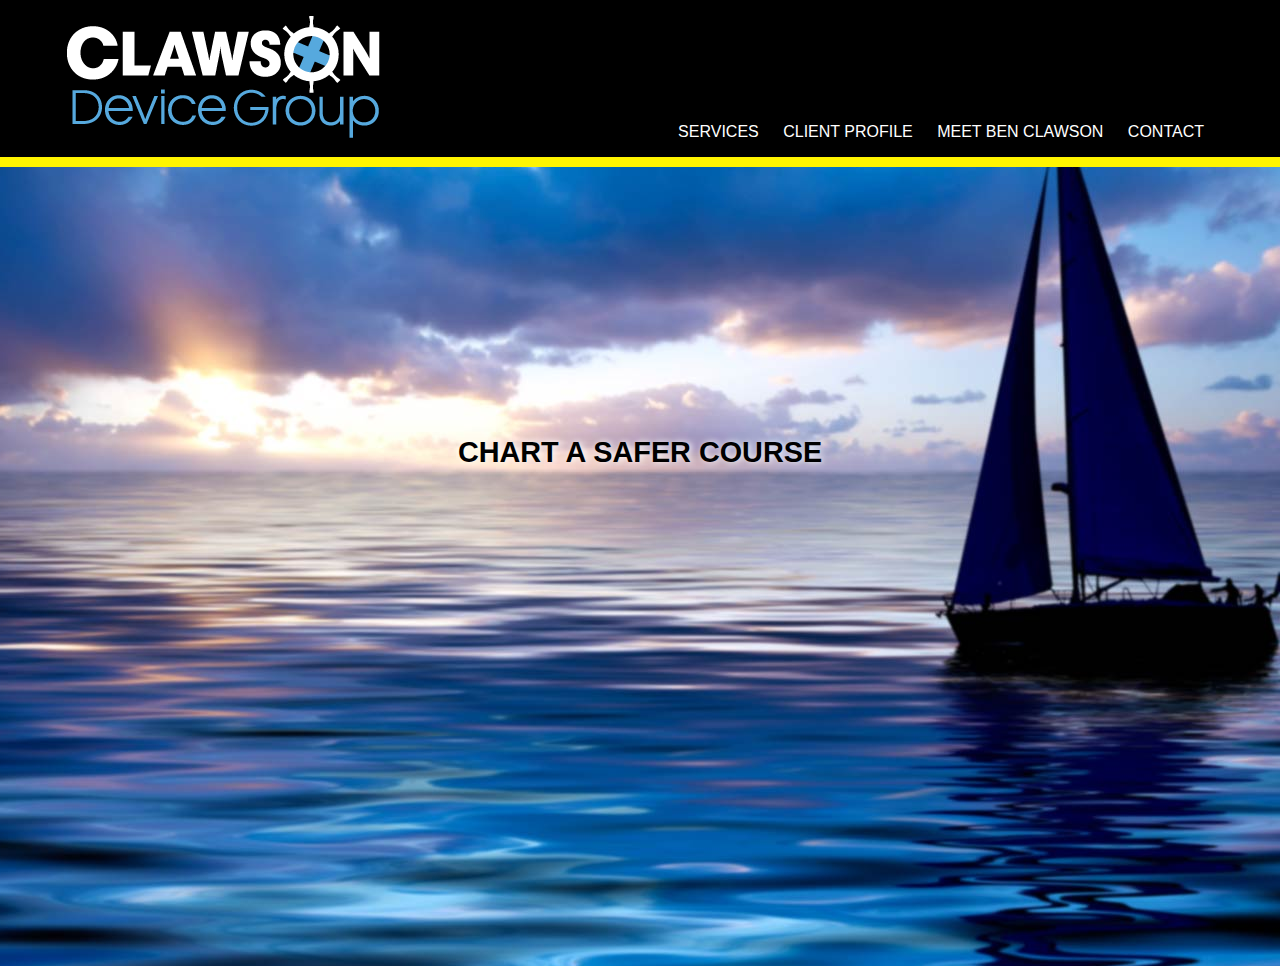
<file: index.html>
<!DOCTYPE HTML PUBLIC "-//W3C//DTD HTML 4.01//EN" 
"http://www.w3.org/TR/html4/strict.dtd">
<html>
    <head>
        <meta http-equiv="Content-Type" content="text/html; charset=utf-8"/>
        <title>Clawson Device Group - Medical Product Development</title>
        <link rel="stylesheet" href="style/main.css">
        <script type="text/javascript" src="js/jquery.js"></script>
        <script type="text/javascript" src="js/main.js"></script>
        <script type="text/javascript">
        var _gaq = _gaq || [];
        _gaq.push(['_setAccount', 'UA-22475502-1']);
        _gaq.push(['_trackPageview']);

        (function() {
        var ga = document.createElement('script'); ga.type = 'text/javascript'; ga.async = true;
        ga.src = ('https:' == document.location.protocol ? 'https://ssl' : 'http://www') + '.google-analytics.com/ga.js';
        var s = document.getElementsByTagName('script')[0]; s.parentNode.insertBefore(ga, s);
        })();
        </script>
    </head>
    <body>
<!--[if lte IE 6]><script src="js/ie6/warning.js"></script><script>window.onload=function(){e("js/ie6/")}</script><![endif]-->
      <div id="site">
            <div class="header">
                <div class='header_body'>
                <a href="/"><img src='img/logo.gif'></a>
                <ul id="nav">
                    <li><a href="services.html">Services</a></li>
                    <li><a href="client_profile.html">Client Profile</a></li>
                    <li><a href="meet_ben.html">Meet Ben Clawson</a></li>
                    <li><a href="contact.html">Contact</a></li>
                </ul>
                </div>
            </div>
            <div class="body">
                <div class="content_container">
                    <div id="splash_off">
                        <h1><a href="#">Chart a Safer Course</a></h1>
                    </div>
                    <div id="splash_on">
                        <h1>Chart a Safer Course</h1>
                        <p>Clawson Device Group is a boutique consultancy that provides medical device startups with specialized product development and program management services.  Whether you are pursuing funding, an acquisition or a product launch, Clawson Device Group will help you navigate the perilous product development process and reach your goals faster.  </p>
                        <h2><a href="services.html">Learn about CDG Services</a></h2>
                    </div>
                </div>
            </div>
        </div>
        <img class="preload" src="img/bg_services.jpg">
        <img class="preload" src="img/bg_meet_ben.jpg">
        <img class="preload" src="img/bg_contact.jpg">
        <img class="preload" src="img/bg_client_profile.jpg">
    </body>
</html>
</file>
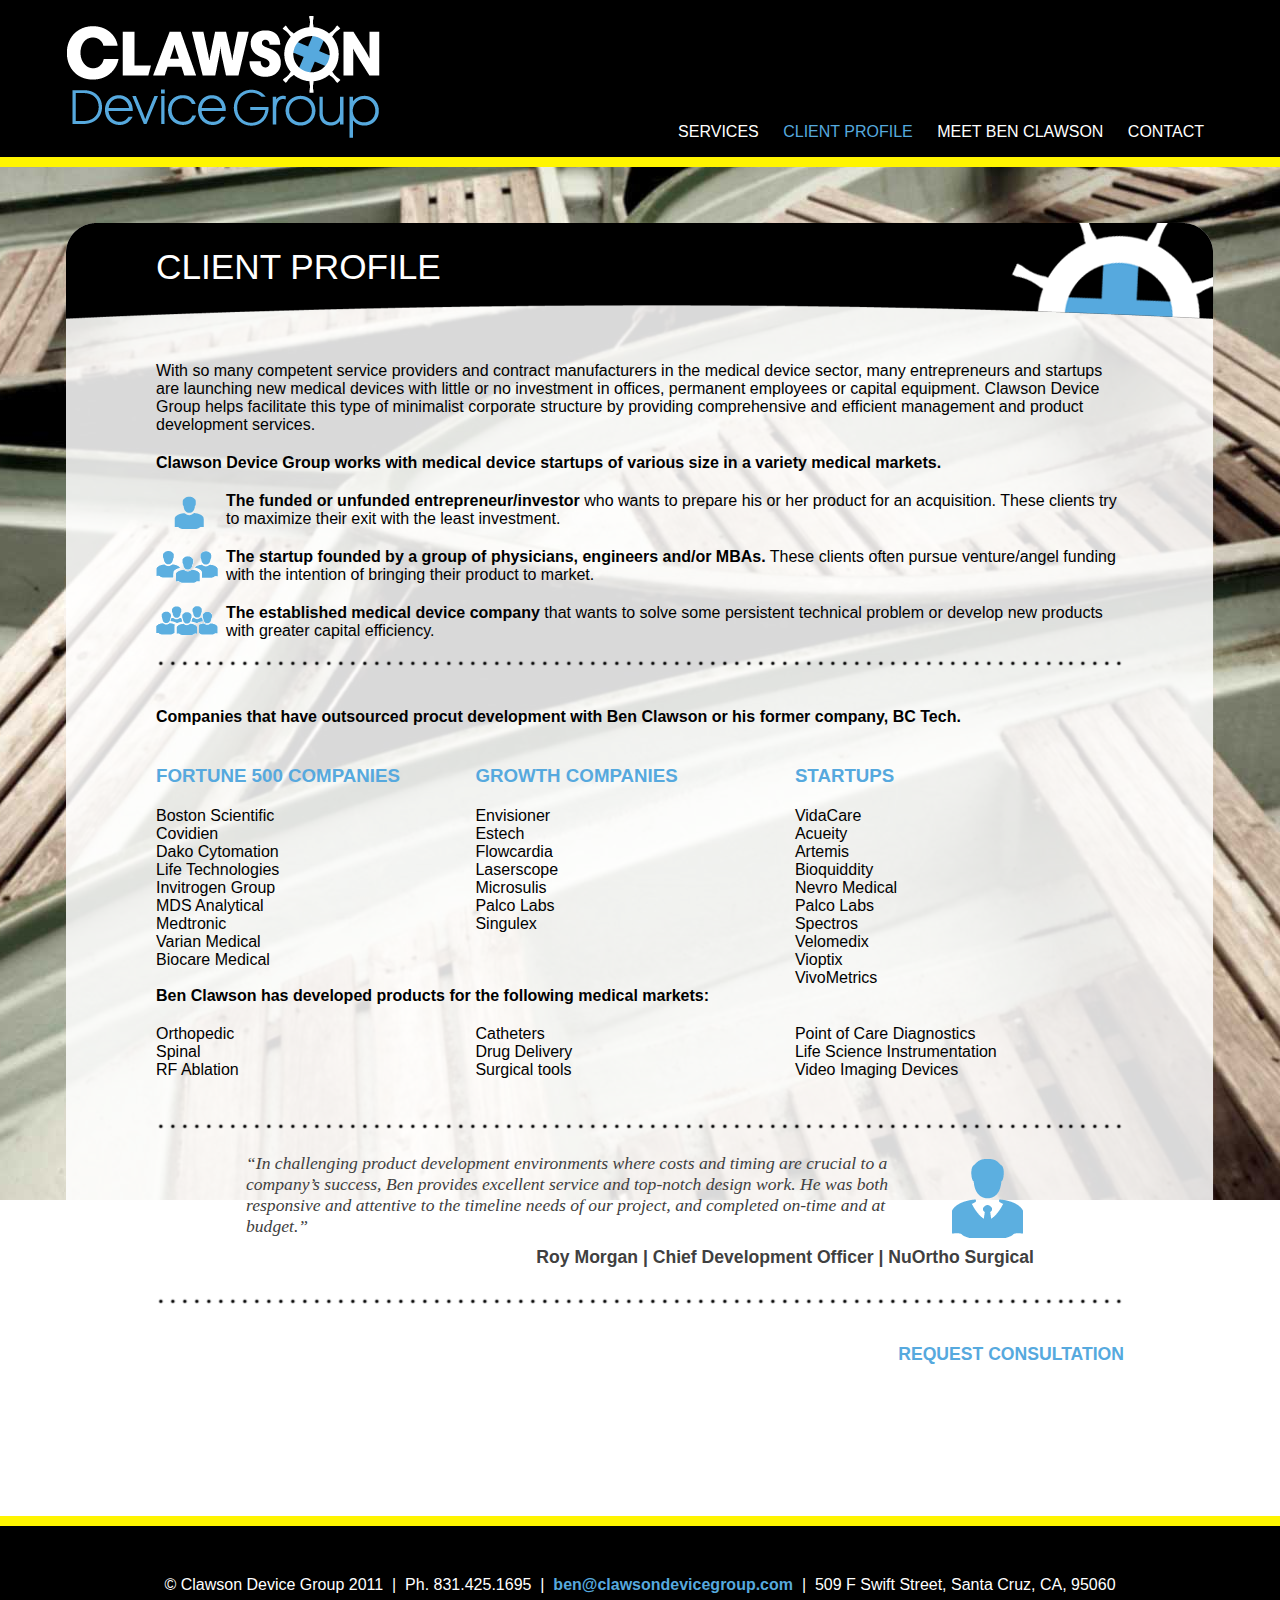
<file: client_profile.html>
<!DOCTYPE HTML PUBLIC "-//W3C//DTD HTML 4.01//EN" 
"http://www.w3.org/TR/html4/strict.dtd">
<html>
    <head>
        <meta http-equiv="Content-Type" content="text/html; charset=utf-8"/>
        <title>Client Profile - Clawson Device Group</title>
        <link rel="stylesheet" href="style/main.css">
        <script type="text/javascript">

  var _gaq = _gaq || [];
  _gaq.push(['_setAccount', 'UA-22475502-1']);
  _gaq.push(['_trackPageview']);

  (function() {
    var ga = document.createElement('script'); ga.type = 'text/javascript'; ga.async = true;
    ga.src = ('https:' == document.location.protocol ? 'https://ssl' : 'http://www') + '.google-analytics.com/ga.js';
    var s = document.getElementsByTagName('script')[0]; s.parentNode.insertBefore(ga, s);
  })();

</script>
    </head>
    <body>
        <div id="site">
            <div class="header">
                <div class="header_body">
                <a href="index.html"><img src='img/logo.gif'></a>
                <ul id="nav">
                    <li ><a href="services.html">Services</a></li>
                    <li class="selected"><a href="client_profile.html">Client Profile</a></li>
                    <li><a href="meet_ben.html">Meet Ben Clawson</a></li>
                    <li><a href="contact.html">Contact</a></li>
                </ul>
                </div>
            </div>
            <div class="body client_profile">
                <div class="content_container">
                    <div class="content_header">
                        <h1>CLIENT PROFILE</h1>
                    </div>
                    <div class="content">
                        <p>
                        With so many competent service providers and contract
                        manufacturers in the medical device sector, many
                        entrepreneurs and startups are launching new medical
                        devices with little or no investment in offices,
                        permanent employees or capital equipment.  Clawson
                        Device Group helps facilitate this type of minimalist
                        corporate structure by providing comprehensive and
                        efficient management and product development services.    

                        <p>
                        <strong>
                            Clawson Device Group works with medical device
                            startups of various size in a variety medical
                            markets.
                        </strong>
                        </p>

                        <p>
                        <img src="img/icon_person.png" align="left">
                        <strong>The funded or unfunded entrepreneur/investor</strong> who
                        wants to prepare his or her product for an acquisition.
                        These clients try to maximize their exit with the least
                        investment.
                        </p>

                        <p>
                        <img src="img/icon_three_people.png" align="left">
                        <strong>The startup founded by a group of physicians,
                        engineers and/or MBAs.</strong>  These clients often 
                        pursue venture/angel funding with the intention of
                        bringing their product to market.
                        </p>

                        <p>
                        <img src="img/icon_many_people.png" align="left">
                        <strong>The established medical device company</strong> that wants to
                        solve some persistent technical problem or develop new
                        products with greater capital efficiency.
                        </p>

                        <hr>

                        <br>

                        <div class="third-holder">
                        <p><strong>Companies that have outsourced procut development with Ben Clawson or his former company, BC Tech.</strong></p>
                        <div class="third">
                            <h3>Fortune 500 Companies</h3>
                            <ul>
                                <li>Boston Scientific</li>
                                <li>Covidien</li>
                                <li>Dako Cytomation</li>
                                <li>Life Technologies</li>
                                <li>Invitrogen Group</li>
                                <li>MDS Analytical</li>
                                <li>Medtronic</li>
                                <li>Varian Medical</li>
                                <li>Biocare Medical</li>
                            </ul>
                        </div>
                        <div class="third">
                            <h3>Growth Companies</h3>
                            <ul>
                                <li>Envisioner</li>
                                <li>Estech</li>
                                <li>Flowcardia </li>
                                <li>Laserscope</li>
                                <li>Microsulis</li>
                                <li>Palco Labs</li>
                                <li>Singulex</li>
                            </ul>
                        </div>
                        <div class="third">
                            <h3>Startups</h3>
                            <ul>
                                <li>VidaCare</li>
                                <li>Acueity</li>
                                <li>Artemis</li>
                                <li>Bioquiddity</li>
                                <li>Nevro Medical</li>
                                <li>Palco Labs</li>
                                <li>Spectros</li>
                                <li>Velomedix</li>
                                <li>Vioptix</li>
                                <li>VivoMetrics</li>
                            </ul>
                        </div>
                        </div>

                        <div class="third-holder">
                            <p><strong>Ben Clawson has developed products for the following medical markets:</strong></p>
                            <div class="third">
                                <ul>
                                    <li>Orthopedic </li>
                                    <li>Spinal</li>
                                    <li>RF Ablation </li>
                                </ul>
                            </div>
                            <div class="third">
                                <ul>
                                    <li>Catheters</li>
                                    <li>Drug Delivery</li>
                                    <li>Surgical tools</li>
                                </ul>
                            </div>
                            <div class="third">
                                <ul>
                                    <li>Point of Care Diagnostics</li>
                                    <li>Life Science Instrumentation</li>
                                    <li>Video Imaging Devices </li>
                                </ul>
                            </div>
                        </div>

                        <br>
                        <hr style='margin-top: 80px; clear: both;'>
                        <div class="dotted">
                            <p class="quote">
                            <img src="img/icon_man.png" align="right">
                            “In challenging product development environments
                            where costs and timing are crucial to a company’s
                            success, Ben provides excellent service and
                            top-notch design work.  He was both responsive and
                            attentive to the timeline needs of our project, and
                            completed on-time and at budget.”
                            <span>Roy Morgan | Chief Development Officer | NuOrtho Surgical</span>
                        </div>
                        <hr>
                        <br>
                        <br>

                        <div style='text-align: right; padding-right: 90px;'>
                            <a class='action-link' href='contact.html'>Request Consultation</a>
                        </div>
                    </div>
                    <div class="content_footer">
                    </div>
                </div>
                <div class="footer">
                    &copy; Clawson Device Group 2011 &nbsp;|&nbsp;
                    Ph. 831.425.1695 &nbsp;|&nbsp;
                    <a href="mailto:ben@clawsondevicegroup.com" a class='small-link'>ben@clawsondevicegroup.com</a> &nbsp;|&nbsp;
                    509 F Swift Street, Santa Cruz, CA, 95060
                </div>
            </div>
        </div>
    </body>
</html>
</file>
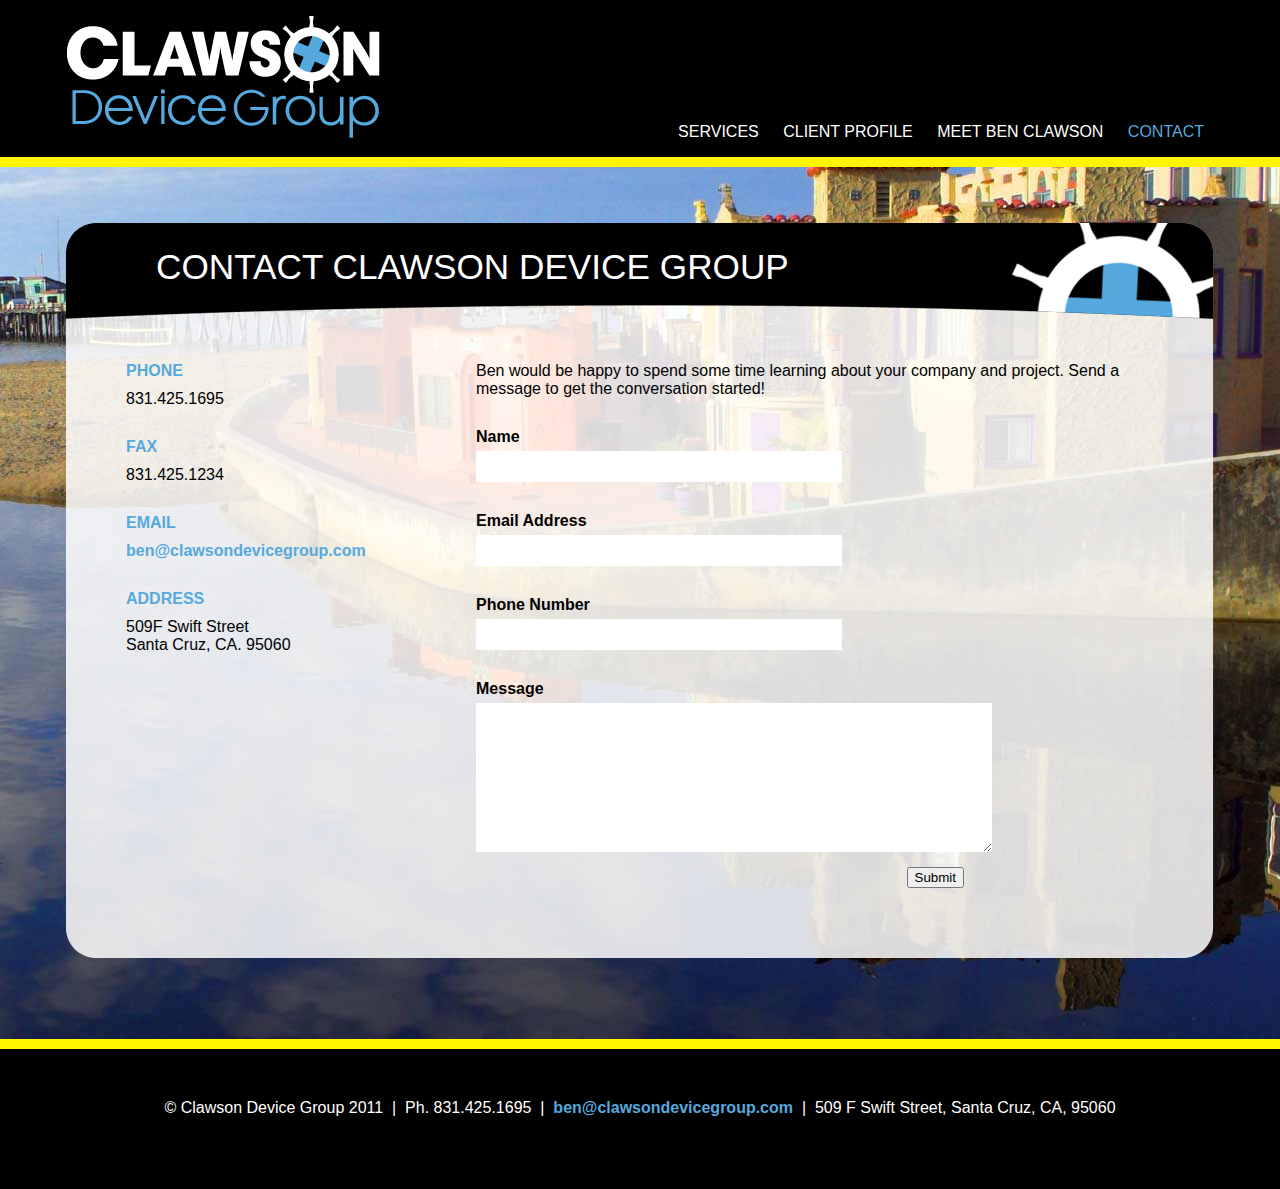
<file: contact.html>
<!DOCTYPE HTML PUBLIC "-//W3C//DTD HTML 4.01//EN"
"http://www.w3.org/TR/html4/strict.dtd">
<html>
    <head>
        <meta http-equiv="Content-Type" content="text/html; charset=utf-8"/>
        <title>Contact - Clawson Device Group</title>
        <link rel="stylesheet" href="style/main.css">
        <script type="text/javascript">

  var _gaq = _gaq || [];
  _gaq.push(['_setAccount', 'UA-22475502-1']);
  _gaq.push(['_trackPageview']);

  (function() {
    var ga = document.createElement('script'); ga.type = 'text/javascript'; ga.async = true;
    ga.src = ('https:' == document.location.protocol ? 'https://ssl' : 'http://www') + '.google-analytics.com/ga.js';
    var s = document.getElementsByTagName('script')[0]; s.parentNode.insertBefore(ga, s);
  })();

</script>
    </head>
    <body>
        <div id="site">
            <div class="header">
                <div class="header_body">
                <a href="index.html"><img src='img/logo.gif'></a>
                <ul id="nav">
                    <li ><a href="services.html">Services</a></li>
                    <li><a href="client_profile.html">Client Profile</a></li>
                    <li><a href="meet_ben.html">Meet Ben Clawson</a></li>
                    <li class="selected"><a href="contact.html">Contact</a></li>
                </ul>
                </div>
            </div>
            <div class="body contact">
                <div class="content_container">
                    <div class="content_header">
                        <h1>CONTACT CLAWSON DEVICE GROUP</h1>
                    </div>
                    <div class="content">
                        <div class="left">
                            <dl>
                                <dt>Phone</dt>
                                <dd>831.425.1695</dd>
                                <dt>Fax</dt>
                                <dd>831.425.1234</dd>
                                <dt>Email</dt>
                                <dd><a href="mailto:ben@clawsondevicegroup.com" a class='small-link'>ben@clawsondevicegroup.com</a></dd>
                                <dt>Address</dt>
                                <dd>509F Swift Street<br>
                                Santa Cruz, CA. 95060</dd>
                            </dl>
                        </div>
                        <div class="right">
                            <p>Ben would be happy to spend some time learning
                            about your company and project. Send a message to
                            get the conversation started!</p>
                            <form action="https://getsimpleform.com/messages?form_api_token=ba050685a30fbe6085fcd73b007b7477" method="post">
                                <label for="name">Name</label>
                                <input type="text" name="name">
                                <label for="email">Email Address</label>
                                <input type="email" name="email">
                                <label for="phone">Phone Number</label>
                                <input type="phone" name="phone">
                                <label for="message">Message</label>
                                <textarea name="message"></textarea>
                                <div style="text-align: right; padding-right: 250px;">
                                <button type="submit">Submit</button>
                                </div>
                            </form>
                        </div>
                    </div>
                    <div class="content_footer">
                    </div>
                </div>
                <div class="footer">
                    &copy; Clawson Device Group 2011 &nbsp;|&nbsp;
                    Ph. 831.425.1695 &nbsp;|&nbsp;
                    <a href="mailto:ben@clawsondevicegroup.com" a class='small-link'>ben@clawsondevicegroup.com</a> &nbsp;|&nbsp;
                    509 F Swift Street, Santa Cruz, CA, 95060
                </div>
            </div>
        </div>
    </body>
</html>
</file>
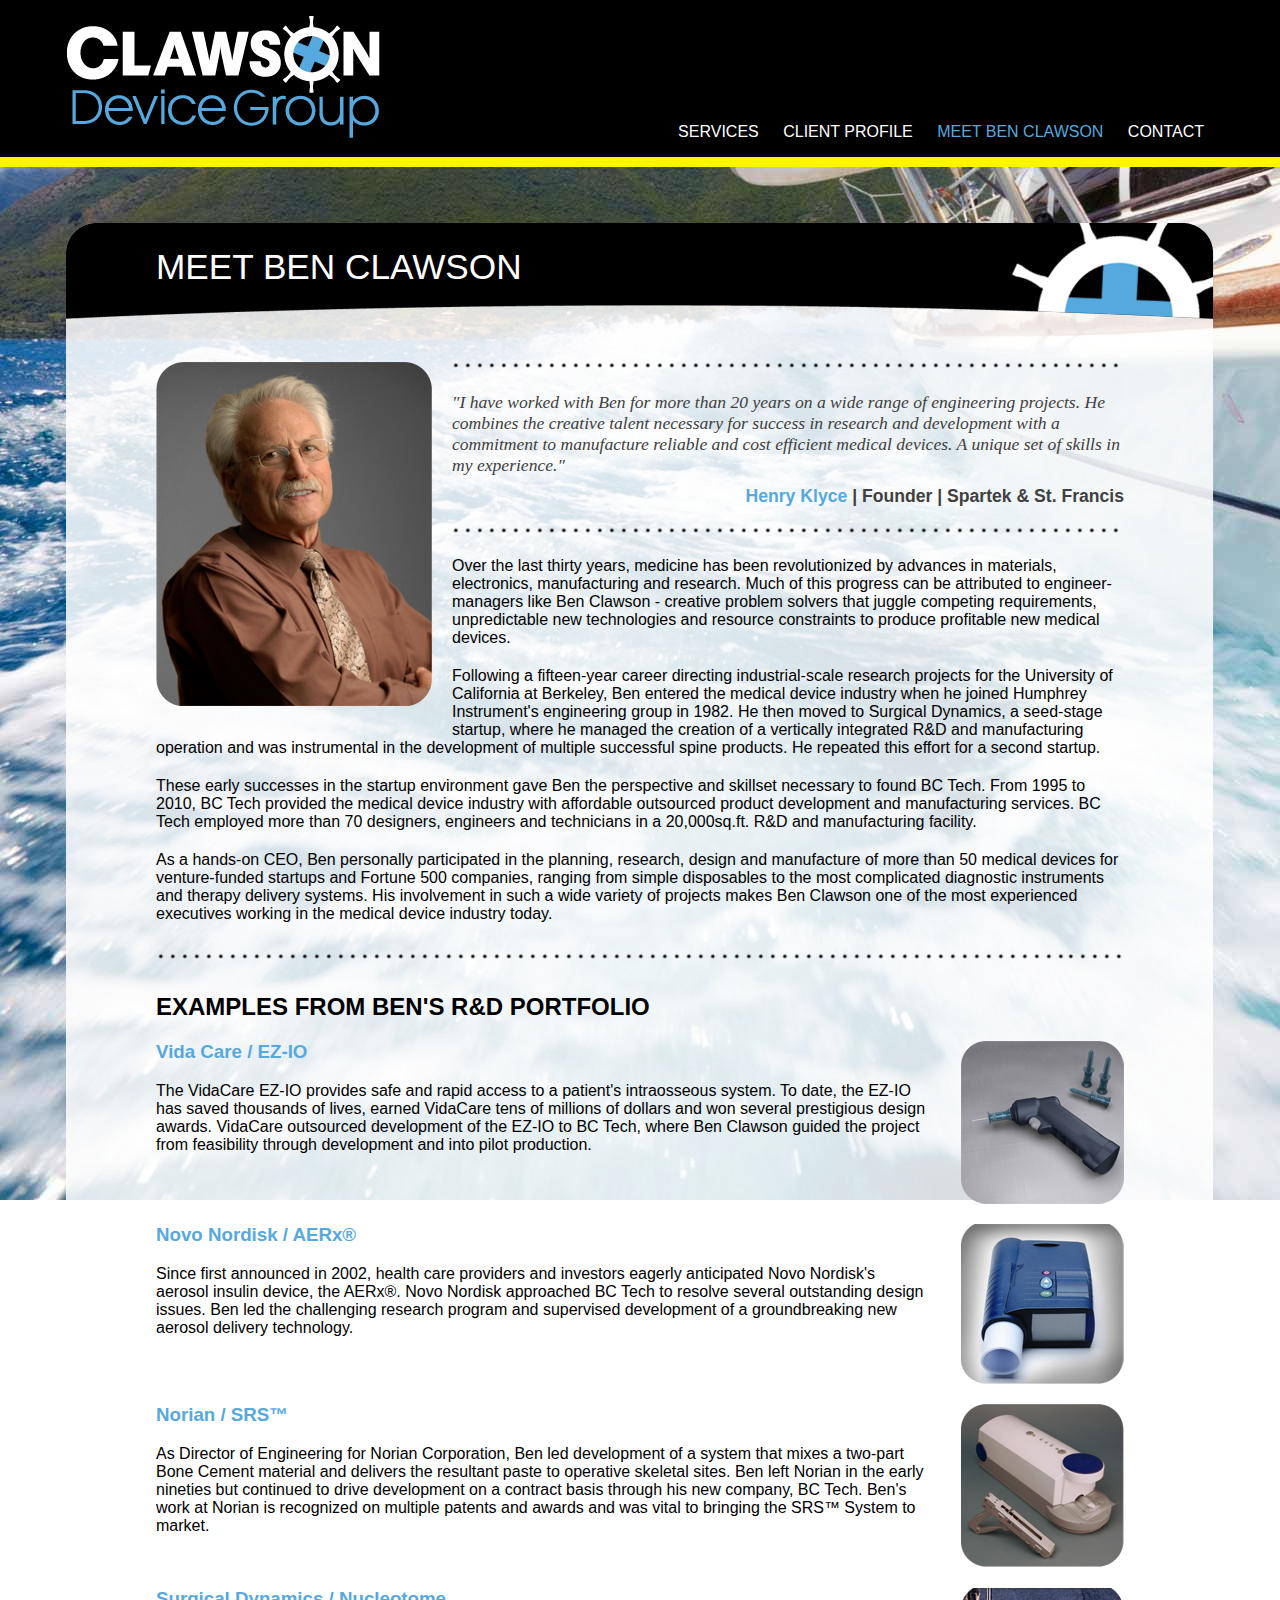
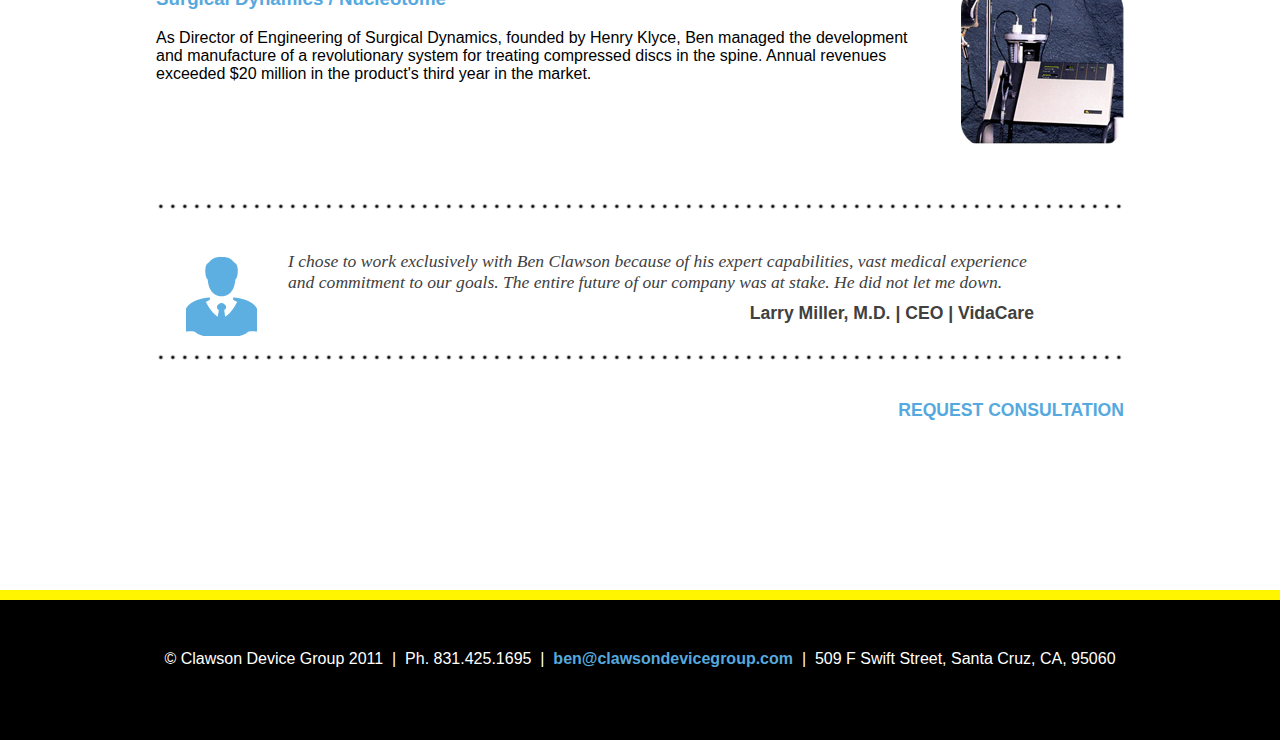
<file: meet_ben.html>
<!DOCTYPE HTML PUBLIC "-//W3C//DTD HTML 4.01//EN" 
"http://www.w3.org/TR/html4/strict.dtd">
<html>
    <head>
        <meta http-equiv="Content-Type" content="text/html; charset=utf-8"/>
        <title>Meet Ben Clawson - Clawson Device Group</title>
        <link rel="stylesheet" href="style/main.css">
        <script type="text/javascript">
  var _gaq = _gaq || [];
  _gaq.push(['_setAccount', 'UA-22475502-1']);
  _gaq.push(['_trackPageview']);

  (function() {
    var ga = document.createElement('script'); ga.type = 'text/javascript'; ga.async = true;
    ga.src = ('https:' == document.location.protocol ? 'https://ssl' : 'http://www') + '.google-analytics.com/ga.js';
    var s = document.getElementsByTagName('script')[0]; s.parentNode.insertBefore(ga, s);
  })();
</script>

<script language="JavaScript">
function load() {
var load = window.open('http://en.wikipedia.org/wiki/Henry_A._Klyce','','scrollbars=yes,menubar=no,height=600,width=800,resizable=yes,toolbar=no,location=no,status=no');
}
</script>
    </head>
    <body>
        <div id="site">
            <div class="header">
                <div class="header_body">
                    <a href="index.html"><img src='img/logo.gif'></a>
                    <ul id="nav">
                        <li ><a href="services.html">Services</a></li>
                        <li ><a href="client_profile.html">Client Profile</a></li>
                        <li class="selected"><a href="meet_ben.html">Meet Ben Clawson</a></li>
                        <li><a href="contact.html">Contact</a></li>
                    </ul>
                </div>
            </div>
            <div class="body meet_ben">
                <div class="content_container">
                    <div class="content_header">
                        <h1>MEET BEN CLAWSON</h1>
                    </div>
                    <div class="content">
                        <img src="img/ben.png" align="left" class="padded">
                        <p></p><div class='dots'></div><p class="quote">
                        "I have worked with Ben for more than 20 years on a
                        wide range of engineering projects. He combines the
                        creative talent necessary for success in research
                        and development with a commitment to manufacture
                        reliable and cost efficient medical devices. A
                        unique set of skills in my experience."
                        <span><a href="javascript:load()" a class='small-link'>Henry Klyce</a> | Founder | Spartek & St. Francis</span>
                        </p>
                        <div class='dots'></div>

                        <p>
                        Over the last thirty years, medicine has been
                        revolutionized by advances in materials,
                        electronics, manufacturing and research.  Much of this
                        progress can be attributed to engineer-managers like
                        Ben Clawson - creative problem solvers that juggle
                        competing requirements, unpredictable new technologies
                        and resource constraints to produce profitable new
                        medical devices.  
                        </p>

                        <p>
                        Following a fifteen-year career directing
                        industrial-scale research projects for the University
                        of California at Berkeley, Ben entered the medical
                        device industry when he joined Humphrey Instrument's
                        engineering group in 1982.  He then moved to Surgical
                        Dynamics, a seed-stage startup, where he managed the
                        creation of a vertically integrated R&D and
                        manufacturing operation and was instrumental in the
                        development of multiple successful spine products.  He
                        repeated this effort for a second startup.
                        </p> 

                        <p>
                        These early successes in the startup environment gave
                        Ben the perspective and skillset necessary to found BC
                        Tech.  From 1995 to 2010, BC Tech provided the medical
                        device industry with affordable outsourced product
                        development and manufacturing services.  BC Tech
                        employed more than 70 designers, engineers and
                        technicians in a 20,000sq.ft. R&D and manufacturing
                        facility.    
                        </p>

                        <p>
                        As a hands-on CEO, Ben personally participated in the
                        planning, research, design and manufacture of more than
                        50 medical devices for venture-funded startups and
                        Fortune 500 companies, ranging from simple disposables
                        to the most complicated diagnostic instruments and
                        therapy delivery systems. His involvement in such a
                        wide variety of projects makes Ben Clawson one of the
                        most experienced executives working in the medical
                        device industry today.  
                        </p>

                        <hr class='spacey'>

                        <h2>Examples From Ben's R&D Portfolio</h2>

                        <div class='section'>
                        <img src="img/product_ezio.png" align="right">
                        <h3>Vida Care / EZ-IO</h3>
                        The VidaCare EZ-IO provides safe and rapid access to a
                        patient's intraosseous system.  To date, the EZ-IO has
                        saved thousands of lives, earned VidaCare tens of
                        millions of dollars and won several prestigious design
                        awards.  VidaCare outsourced development of the EZ-IO
                        to BC Tech, where Ben Clawson guided the project from
                        feasibility through development and into pilot
                        production.
                        </div>

                        <div class='section'>
                        <img src="img/product_aerx.png" align="right">
                        <h3>Novo Nordisk / AERx&reg;</h3>
                        Since first announced in 2002, health care providers
                        and investors eagerly anticipated Novo Nordisk's
                        aerosol insulin device, the AERx&reg;.  Novo Nordisk
                        approached BC Tech to resolve several outstanding
                        design issues.  Ben led the challenging  research
                        program and supervised development of a groundbreaking
                        new aerosol delivery technology.  
                        </div>

                        <div class='section'>
                        <img src="img/product_srs.png" align='right'>
                        <h3>Norian / SRS&trade;</h3>
                        As Director of Engineering for Norian Corporation, Ben
                        led development of a system that mixes a two-part Bone
                        Cement material and delivers the resultant paste to
                        operative skeletal sites. Ben left Norian in the early
                        nineties but continued to drive development on a
                        contract basis through his new company, BC Tech. Ben's
                        work at Norian is recognized on multiple patents and
                        awards and was vital to bringing the SRS&trade; System to
                        market.
                        </div>

                        <div class='section'>
                        <img src="img/product_nucleotome.png" align="right">
                        <h3>Surgical Dynamics / Nucleotome</h3>
                        As Director of Engineering of Surgical Dynamics,
                        founded by Henry Klyce, Ben managed the development and
                        manufacture of a revolutionary system for treating
                        compressed discs in the spine.  Annual revenues
                        exceeded $20 million in the product's third year in the
                        market.
                        </div>

                        <hr style='margin-top: 120px; clear: both;'>
                        <div class="dotted clear">
                            <br>
                            <img src="img/icon_man.png" style='margin: 0 20px;' align="left">
                            <p class="quote">
                            I chose to work exclusively with Ben Clawson because of
                            his expert capabilities, vast medical experience and
                            commitment to our goals. The entire future of our
                            company was at stake. He did not let me down.
                            <span>Larry Miller, M.D. | CEO | VidaCare</span>
                            </p>
                        </div>
                        <hr>
                        <br>
                        <br>

                        <div style='text-align: right; padding-right: 90px;'>
                            <a class='action-link' href='contact.html'>Request Consultation</a>
                        </div>

                        <span>&nbsp;</span>

                    </div>
                    <div class="content_footer">
                    </div>
                </div>
                <div class="footer">
                    &copy; Clawson Device Group 2011 &nbsp;|&nbsp;
                    Ph. 831.425.1695 &nbsp;|&nbsp;
                    <a href="mailto:ben@clawsondevicegroup.com" a class='small-link'>ben@clawsondevicegroup.com</a> &nbsp;|&nbsp;
                    509 F Swift Street, Santa Cruz, CA, 95060
                </div>
            </div>
        </div>
    </body>
</html>
</file>
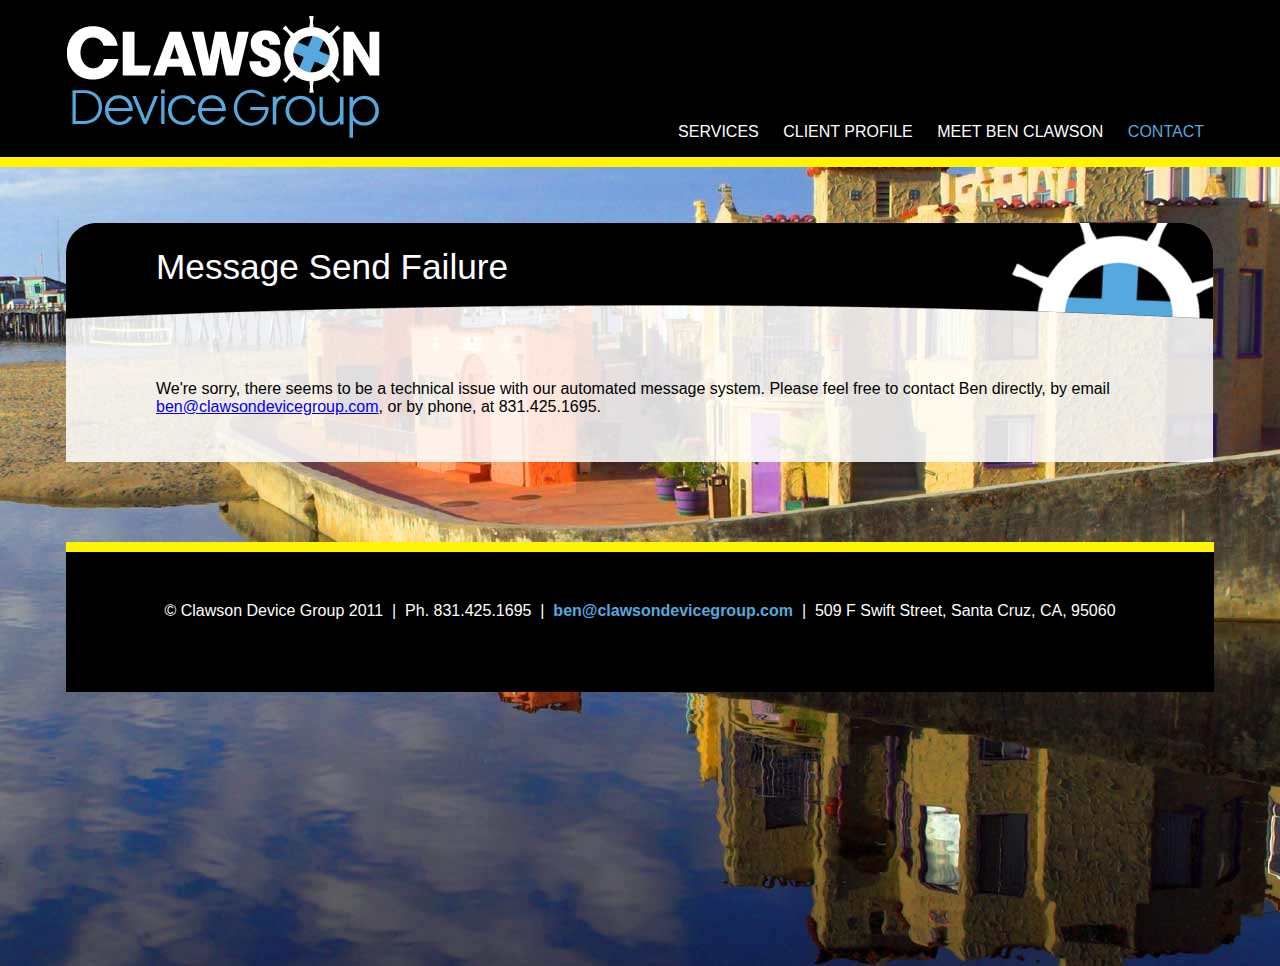
<file: send_failure.html>
<!DOCTYPE HTML PUBLIC "-//W3C//DTD HTML 4.01//EN" 
"http://www.w3.org/TR/html4/strict.dtd">
<html>
    <head>
        <meta http-equiv="Content-Type" content="text/html; charset=utf-8"/>
        <title>Clawson Medical Device Group</title>
        <link rel="stylesheet" href="style/main.css">
        <script type="text/javascript">

  var _gaq = _gaq || [];
  _gaq.push(['_setAccount', 'UA-22475502-1']);
  _gaq.push(['_trackPageview']);

  (function() {
    var ga = document.createElement('script'); ga.type = 'text/javascript'; ga.async = true;
    ga.src = ('https:' == document.location.protocol ? 'https://ssl' : 'http://www') + '.google-analytics.com/ga.js';
    var s = document.getElementsByTagName('script')[0]; s.parentNode.insertBefore(ga, s);
  })();

</script>
    </head>
    <body>
        <div id="site">
            <div class="header">
                <div class="header_body">
                <a href="index.html"><img src='img/logo.gif'></a>
                <ul id="nav">
                    <li ><a href="services.html">Services</a></li>
                    <li><a href="client_profile.html">Client Profile</a></li>
                    <li><a href="meet_ben.html">Meet Ben Clawson</a></li>
                    <li class="selected"><a href="contact.html">Contact</a></li>
                </ul>
                </div>
            </div>
            <div class="body contact">
                <div class="content_container">
                    <div class="content_header">
                        <h1>Message Send Failure</h1>
                    </div>
                    <div class="content">
                        <br>
                        <p>We're sorry, there seems to be a technical issue with our automated message system. Please feel free to contact Ben directly, by email <a href="mailto:ben@clawsondevicegroup.com">ben@clawsondevicegroup.com</a>, or by phone, at 831.425.1695.</p>
                        <br>
                    </div>
<div class="footer">
                    &copy; Clawson Device Group 2011 &nbsp;|&nbsp;
                    Ph. 831.425.1695 &nbsp;|&nbsp;
                    <a href="mailto:ben@clawsondevicegroup.com" a class='small-link'>ben@clawsondevicegroup.com</a> &nbsp;|&nbsp;
                    509 F Swift Street, Santa Cruz, CA, 95060
                </div>
                </div>
            </div>
        </div>
    </body>
</html>
</file>
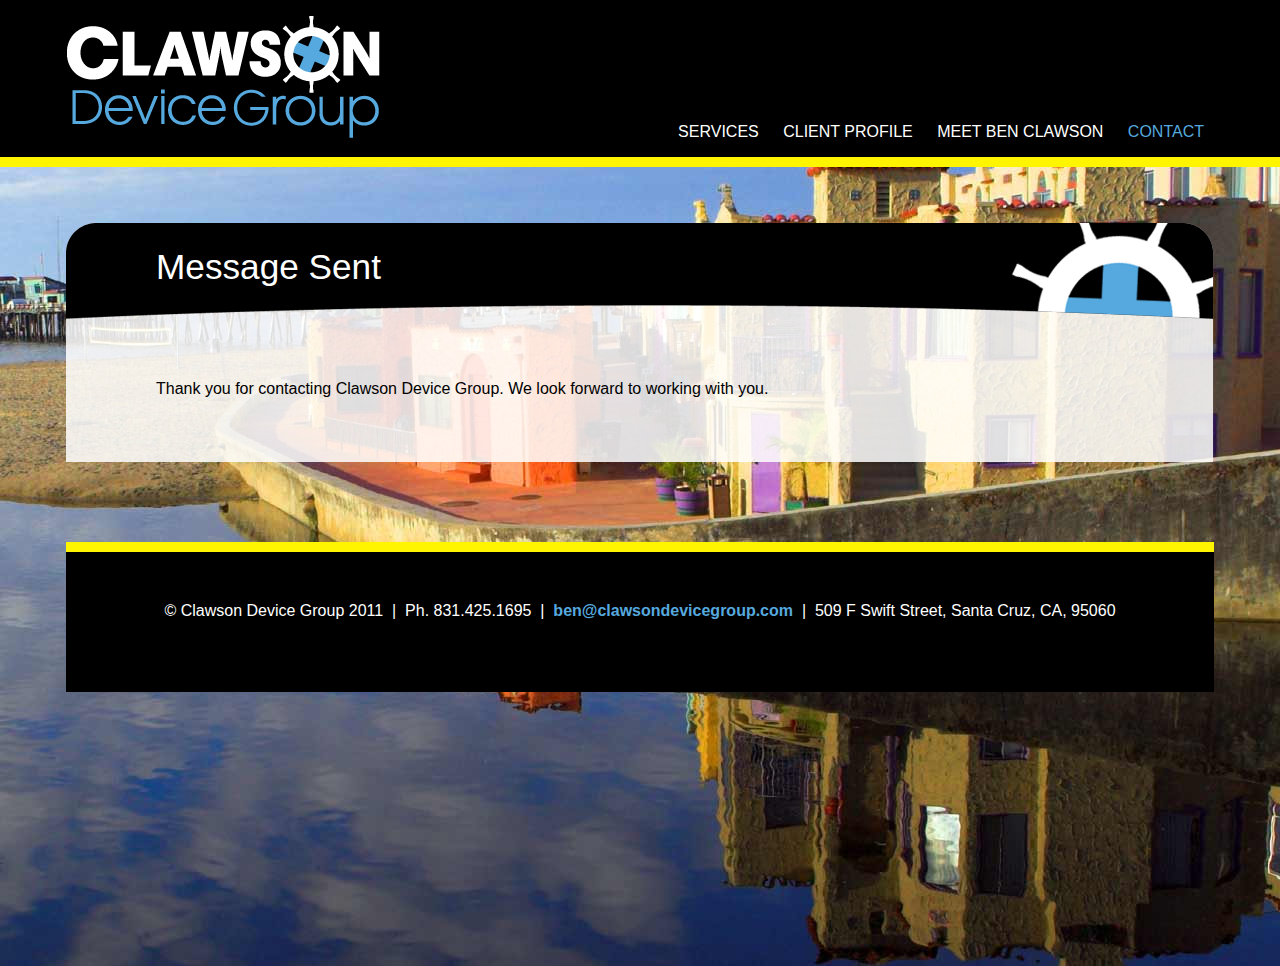
<file: sent.html>
<!DOCTYPE HTML PUBLIC "-//W3C//DTD HTML 4.01//EN" 
"http://www.w3.org/TR/html4/strict.dtd">
<html>
    <head>
        <meta http-equiv="Content-Type" content="text/html; charset=utf-8"/>
        <title>Clawson Medical Device Group</title>
        <link rel="stylesheet" href="style/main.css">
        <script type="text/javascript">

  var _gaq = _gaq || [];
  _gaq.push(['_setAccount', 'UA-22475502-1']);
  _gaq.push(['_trackPageview']);

  (function() {
    var ga = document.createElement('script'); ga.type = 'text/javascript'; ga.async = true;
    ga.src = ('https:' == document.location.protocol ? 'https://ssl' : 'http://www') + '.google-analytics.com/ga.js';
    var s = document.getElementsByTagName('script')[0]; s.parentNode.insertBefore(ga, s);
  })();

</script>
    </head>
    <body>
        <div id="site">
            <div class="header">
                <div class="header_body">
                <a href="index.html"><img src='img/logo.gif'></a>
                <ul id="nav">
                    <li ><a href="services.html">Services</a></li>
                    <li><a href="client_profile.html">Client Profile</a></li>
                    <li><a href="meet_ben.html">Meet Ben Clawson</a></li>
                    <li class="selected"><a href="contact.html">Contact</a></li>
                </ul>
                </div>
            </div>
            <div class="body contact">
                <div class="content_container">
                    <div class="content_header">
                        <h1>Message Sent</h1>
                    </div>
                    <div class="content">
                        <br>
                        <p>Thank you for contacting Clawson Device Group. We look forward to working with you.</p>
                        <br>
                    </div>
<div class="footer">
                    &copy; Clawson Device Group 2011 &nbsp;|&nbsp;
                    Ph. 831.425.1695 &nbsp;|&nbsp;
                    <a href="mailto:ben@clawsondevicegroup.com" a class='small-link'>ben@clawsondevicegroup.com</a> &nbsp;|&nbsp;
                    509 F Swift Street, Santa Cruz, CA, 95060
                </div>
                </div>
            </div>
        </div>
    </body>
</html>
</file>
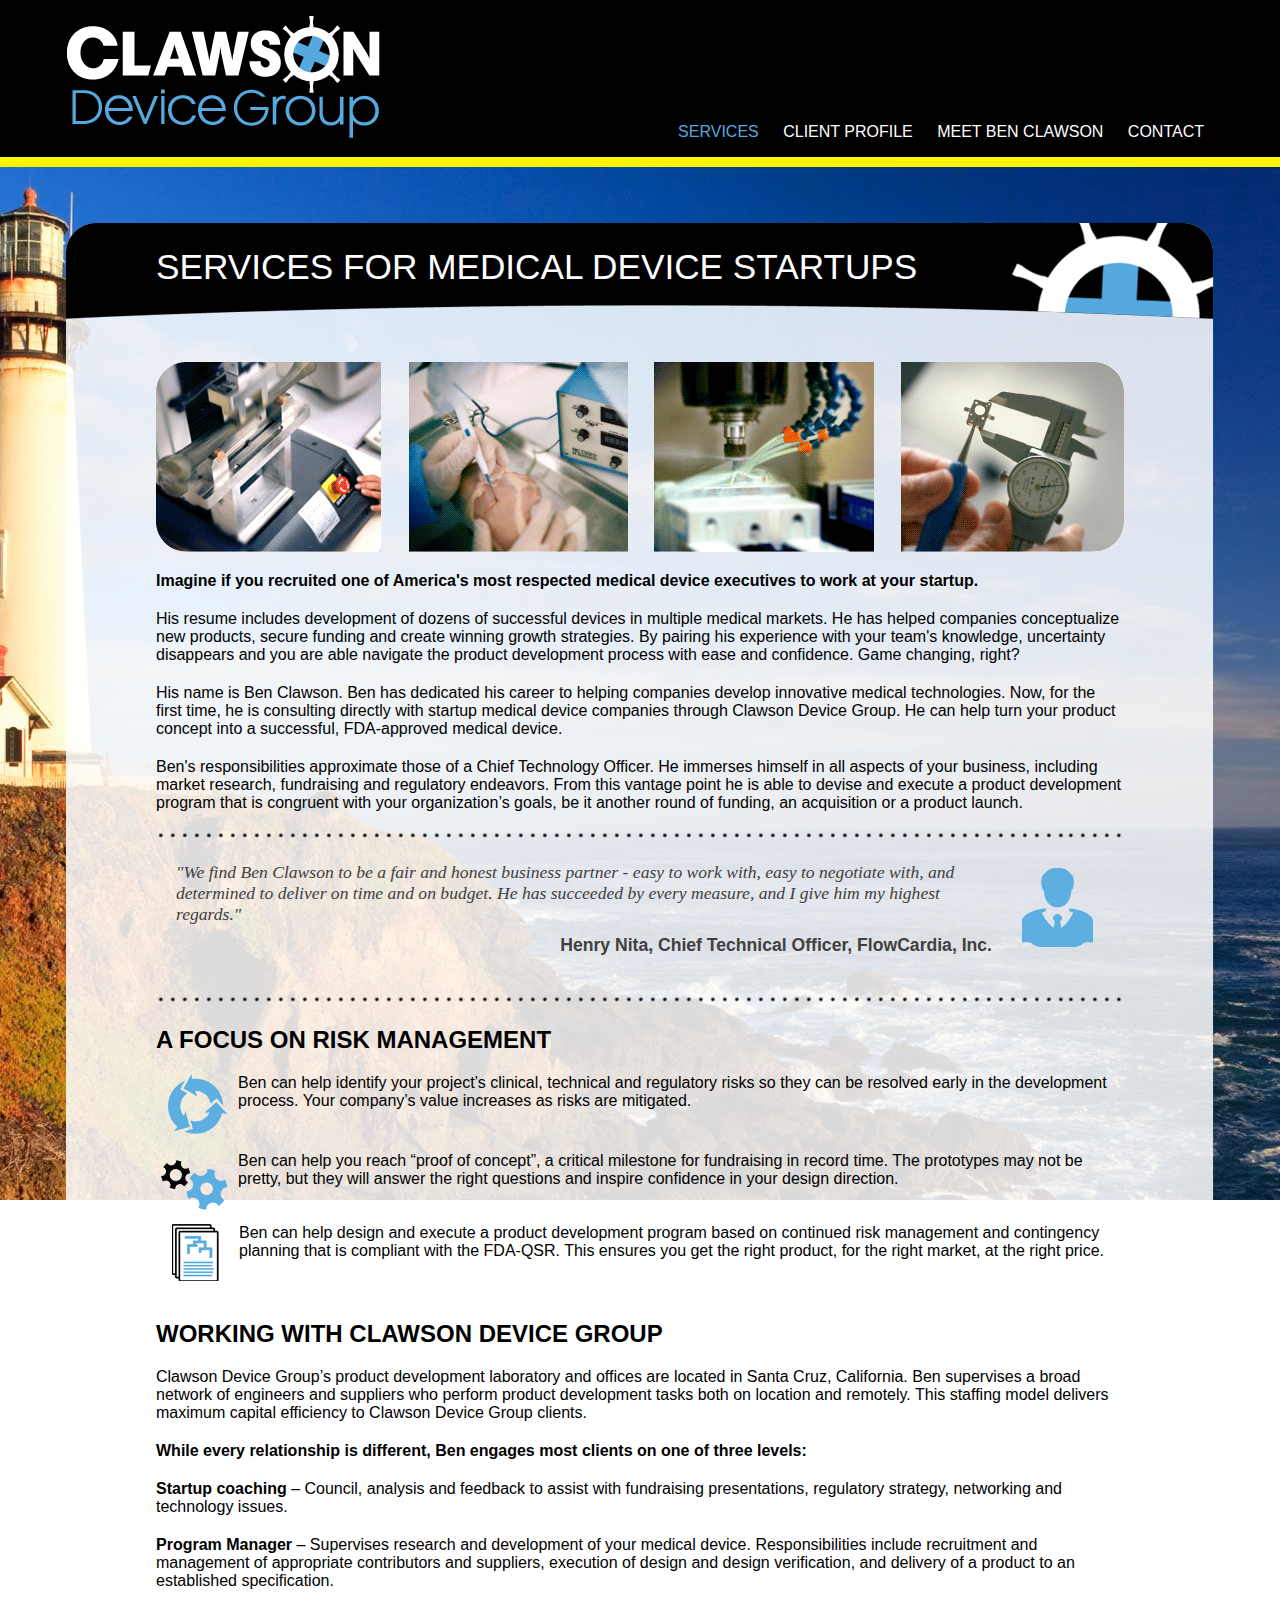
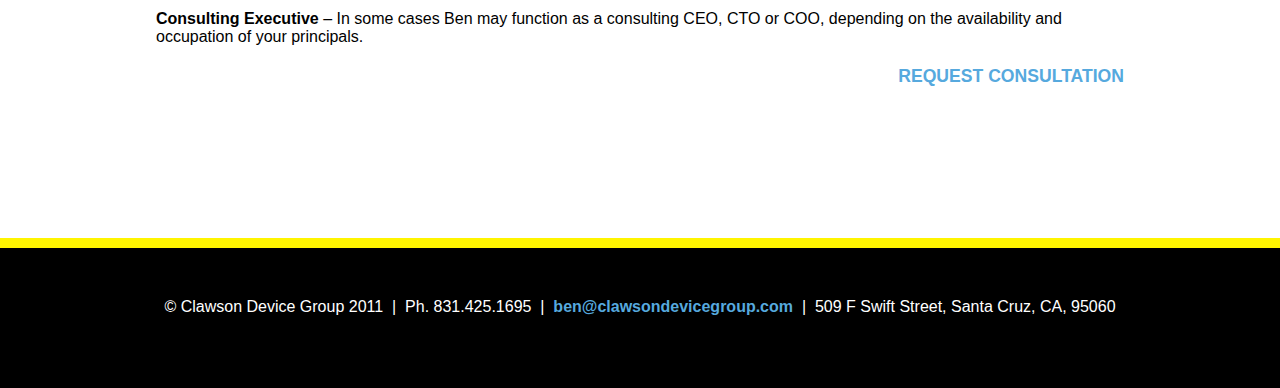
<file: services.html>
<!DOCTYPE HTML PUBLIC "-//W3C//DTD HTML 4.01//EN" 
"http://www.w3.org/TR/html4/strict.dtd">
<html>
    <head>
        <meta http-equiv="Content-Type" content="text/html; charset=utf-8"/>
        <title>Clawson Medical Device Group</title>
        <link rel="stylesheet" href="style/main.css">
        <script type="text/javascript">

  var _gaq = _gaq || [];
  _gaq.push(['_setAccount', 'UA-22475502-1']);
  _gaq.push(['_trackPageview']);

  (function() {
    var ga = document.createElement('script'); ga.type = 'text/javascript'; ga.async = true;
    ga.src = ('https:' == document.location.protocol ? 'https://ssl' : 'http://www') + '.google-analytics.com/ga.js';
    var s = document.getElementsByTagName('script')[0]; s.parentNode.insertBefore(ga, s);
  })();

</script>
    </head>
    <body>
        <div id="site">
            <div class="header">
                <div class="header_body">
                <a href="index.html"><img src='img/logo.gif'></a>
                <ul id="nav">
                    <li class="selected"><a href="services.html">Services</a></li>
                    <li><a href="client_profile.html">Client Profile</a></li>
                    <li><a href="meet_ben.html">Meet Ben Clawson</a></li>
                    <li><a href="contact.html">Contact</a></li>
                </ul>
                </div>
            </div>
            <div class="body services">
                <div class="content_container">
                    <div class="content_header">
                        <h1>SERVICES FOR MEDICAL DEVICE STARTUPS</h1>
                    </div>
                    <div class="content">
                     <img src="img/services.png" align="left" class="padded">
                      <p><strong>Imagine if you recruited one of America's most
                      respected medical device executives to work at your
                      startup.</strong></p>  
                      <p>His resume includes development of
                      dozens of successful devices in multiple medical
                      markets.  He has helped companies conceptualize new products, secure
                      funding and create winning growth strategies.  By
                      pairing his experience with your team's
                      knowledge, uncertainty disappears and you are able navigate the
                      product development process with ease and confidence.
                      Game changing, right?  
                    </p>
                        <p>
                        His name is Ben Clawson.  Ben has dedicated his career
                        to helping companies develop innovative medical
                        technologies. Now, for the first time, he is consulting
                        directly with startup medical device companies through
                        Clawson Device Group.  He can help turn your product
                        concept into a successful, FDA-approved medical device.  
                        </p>
                       <p>
                        Ben's responsibilities approximate those of a Chief
                        Technology Officer.  He immerses himself in all aspects
                        of your business, including market research,
                        fundraising and regulatory endeavors.  From this
                        vantage point he is able to devise and execute a
                        product development program that is congruent with your
                        organization’s goals, be it another round of funding,
                        an acquisition or a product launch.  
                        </p>

                        <hr>
                        <div class="section" style="padding-top: 20px">
                            <img src="img/icon_man.png" style="margin: 0 20px;" align="right">
                            <p class="quote" style="padding: 0 20px">
                            "We find Ben Clawson to be a fair and honest
                            business partner - easy to work with, easy to
                            negotiate with, and determined to deliver on time
                            and on budget.  He has succeeded by every measure,
                            and I give him my highest regards."
                            <span>Henry Nita, Chief Technical Officer, FlowCardia, Inc.</span>
                            </p>
                        </div>
                        <hr>

                        <h2>A Focus on Risk Management</h2>
                        <p class="clear more-space"> 
                        <img src="img/icon_loop.png" align="left">
                        Ben can help identify your project’s clinical,
                        technical and regulatory risks so they can be resolved
                        early in the development process.  Your company’s value
                        increases as risks are mitigated.
                        </p>

                        <p class="clear more-space"> 
                        <img src="img/icon_gears.png" align="left">
                        Ben can help you reach “proof of concept”, a critical
                        milestone for fundraising in record time.  The
                        prototypes may not be  pretty, but they will answer the
                        right questions and inspire confidence in your design
                        direction. 
                        </p>

                        <p class="clear more-space"> 
                        <img src="img/icon_pages.png" align="left">
                        Ben can help design and execute a product development
                        program based on continued risk management and
                        contingency planning that is compliant with the
                        FDA-QSR.  This ensures you get the right product, for
                        the right market, at the right price.   
                        </p>

                        <div style="margin: 60px;"> </div>
                        <h2 class="clear">Working with Clawson Device Group</h2>
                        <p>
                        Clawson Device Group’s product development laboratory
                        and offices are located in Santa Cruz, California.  Ben
                        supervises a broad network of engineers and suppliers
                        who perform product development tasks both on location
                        and remotely.  This staffing model delivers maximum
                        capital efficiency to Clawson Device Group clients.
                        </p>

                        <p><strong>While every relationship is different, Ben engages most clients on one of three levels:</strong></p>

                        <p>
                        <strong>Startup coaching</strong> – Council, analysis
                        and feedback to assist with fundraising presentations, 
                        regulatory strategy, networking and technology issues.
                        </p>

                        <p>
                        <strong>Program Manager</strong> – Supervises research
                        and development of your medical device.
                        Responsibilities include recruitment and management of
                        appropriate contributors and suppliers, execution of
                        design and design verification, and delivery of a
                        product to an established specification. 
                        </p>

                        <p>
                        <strong>Consulting Executive</strong> – In some cases
                        Ben may function as a consulting CEO, CTO or COO,
                        depending on the availability and occupation of your
                        principals.
                        </p>


                        <div style='text-align: right; padding-right: 90px;'>
                            <a class='action-link' href='contact.html'>Request Consultation</a>
                        </div>
                    </div>
                    <div class="content_footer">
                    </div>
                </div>
               <div class="footer">
                    &copy; Clawson Device Group 2011 &nbsp;|&nbsp;
                    Ph. 831.425.1695 &nbsp;|&nbsp;
                    <a href="mailto:ben@clawsondevicegroup.com" a class='small-link'>ben@clawsondevicegroup.com</a> &nbsp;|&nbsp;
                    509 F Swift Street, Santa Cruz, CA, 95060
                </div>
            </div>
        </div>
    </body>
</html>
</file>
<file: style/main.css>
body {
    margin: 0;
    padding: 0;
}

#nav, .nav {
    margin: 0;
    padding: 0;
}

#site {
    font-family: Arial, Sans-serif;
}

.header {
    width: 100%;
    background-color: black;
    border-bottom: 10px solid #fff500;
}

.header_body {
    position: relative;
    background-color: #000000; /* url(../img/logo.gif) left top no-repeat; */
    width: 1148px;
    margin: 0 auto;
}

.header_body a img {
    border: 0;
}

#nav {
    position: absolute;
    bottom: 16px;
    right: 0px;
    text-transform: uppercase;
    text-indent: 0;
}

#nav ul {
    margin: 0;
    padding: 5px;
    list-style: none;
    text-indent: 0;
    display: block;
}

#nav li {
    display: inline;
    margin: 0;
    padding: 10px;
}

#nav a {
    margin: 0;
    text-decoration: none;
    color: white;
}

#nav li.selected a {
    color: #56a9de;
}

.content_container {
    margin: 0px auto; 
    padding: 0px;
    width: 1148px;
    position: relative;
}

.content_header {
    padding-top: 60px;
    background: transparent url(../img/content_header_smaller.png) bottom left no-repeat;
    height: 105px;
    width: 1148px;
    margin: 0;
}

.content_header h1 {
    color: white;
    font-size: 2.2em;
    font-weight: normal;
    margin: 0;
    padding-left: 90px;
    padding-top: 20px;
}

.content {
    background: transparent url(../img/content_background.png) top left repeat-y;
    width: 1148px;
    margin: 0;
    min-height: 100px;
    padding: 0;
    padding-top: 30px;
}

.spacey {
    margin: 30px auto;
}

hr {
    border: 0 solid #888;
    background: transparent url(../img/dots.png) left center repeat-x;
    height: 10px;
    width: 84.4%;
    margin: 0 auto;
    padding: 0px;
}

.content p {
    margin: 0;
    margin-bottom: 20px;
}

.content_header p {
    padding: 0 90px;
    margin-top: 70px;
}

.content_footer {
    width: 1148px;
    background: transparent url(../img/content_footer.png) top left no-repeat;
    height: 71px;
    margin: 0;
}

.body {
    min-width: 1080px;
    background: transparent url(../img/bg_home.jpg) center top no-repeat;
    background-attachment: fixed;
    min-height: 799px;
}

.services {
    background-image: url(../img/bg_services.jpg);
}

.meet_ben {
    background-image: url(../img/bg_meet_ben.jpg);
}

.contact {
    background-image: url(../img/bg_contact.jpg);
}

.client_profile {
    background-image: url(../img/bg_client_profile.jpg);
}

#splash_on h1, #splash_off h1 {
    font-size: 1.8em;
    text-transform: uppercase;
    font-weight: bold;
}

#splash_off, #splash_on {
    position: relative;
    padding-top: 50px;
    top: 200px;
    margin: auto;
    width: 1000px;
}

#splash_off {
    text-align: center;
}

#splash_on {
    background: transparent url(../img/bg_splash.png) no-repeat left top;
    height: 350px;
}

#splash_on a, #splash_on a:visited, #splash_on a:active {
    color: #56A9DE;
    text-decoration: none;
    text-transform: uppercase;
}

#splash_on h2 {
    font-size: 1.3em;
    text-align: right;
}

#splash_on p {
    font-size: 0.9em;
    line-height: 1.5em;
    text-align: justify;
}

#splash_on a:hover {
    text-decoration: underline;
}

#splash_on p, #splash_on h1, #splash_on h2 {
    padding-left: 300px;
    width: 600px;
}

#splash_off a, #splash_off a:visited, #splash_off a:active {
    color: black;
    text-decoration: none;
    text-shadow: #fff 2px 0px 6px;
}


label {
    display: block;
    margin-top: 30px;
    margin-bottom: 5px;
    font-weight: bold;
}

input {
    display: block;
    width: 350px;
    padding: 8px;
    margin-bottom: 30px;
    border: 0px;
}

textarea {
    width: 500px;
    border: 0;
    height: 10em;
    display: block;
    padding: 8px;
    margin-bottom: 15px;
}

.left {
    padding-left: 60px;
    width: 350px;
    height: 500px;
    float: left;
}

.left dl {
    margin: 0;
    padding: 0;
}

.left dt {
    color: #56A9DE;
    font-weight: bold;
    text-transform: uppercase;
}

.left dd {
    margin: 10px 0 30px 0;
    padding: 0;
}

.submit-holder {
    text-align: right;
    width: 500px;
    display: block;
}

.content h2, .content h3, .content p {
    padding: 0 90px;
}

.content h2 {
    text-transform: uppercase;
}

.content h3 {
    color: #56A9DE;
}

.section h3 {
    padding: 0;
}

.section img {
    margin-left: 30px;
    margin-bottom: 20px;
}

.section {
    padding: 0px 90px;
    clear: both;
    margin-bottom: 10px;
}

.right-align {
    float: right;
}

.left-align {
    float: left;
}

.clear {
    clear: both;
}

.quote {
    margin: 0 20px;
    color: #404040;
    font-size: 1.1em;
    font-style: italic;
    font-family: Georgia, Times;
}

.quote p {
    padding: 0;
}

.quote span {
    margin: 10px 0;
    font-family: Arial;
    font-weight: bold;
    font-style: normal;
}

.padded {
    padding-left: 90px;
    margin: 0 20px 20px 0;
}

.quote span {
    font-weight: bold;
    display: block;
    text-align: right;
    margin-bottom: 40px;
}

.dotted {
    margin: 0 90px;
    margin-top: 10px;
    padding: 10px 0;
}

.dotted .quote span {
    margin-bottom: 0;
}

a.action-link, a.action-link:visited, a.action-link:active {
    color: #56A9DE;
    text-decoration: none;
    text-transform: uppercase;
    font-size: 1.1em;
    font-weight: bold;
}

a.small-link, a.small-link:visited, a.small-link:active {
    color: #56A9DE;
    text-decoration: none;
    text-transform: none;
    font-size: 1em;
    font-weight: bold;
}

.third {
    float: left;
    width: 33%;
}

.third-holder {
    clear: both;
    margin: 20px 0;
    padding: 0 90px;
}

.third-holder p {
    padding: 0;
}

.third-holder h3 {
    padding: 0;
    margin-bottom: 20px;
    text-transform: uppercase;
}

.third ul {
    padding: 0;
    margin: 0;
    list-style: none;
}

.third li {
    text-indent: 0;
}

.footer {
    border-top: 10px solid #fff500;
    background-color: black;
    padding: 50px 0 70px 0;
    font-weight: 500;
    text-align: center;
    color: white;
    height: 20px;
    margin-top: 80px;
}

.dots {
    display: block;
    height: 10px;
    width: 668px;
    margin-top: -20px;
    margin-bottom: 20px;
    margin-left: 385px;
    background: transparent url(../img/dots.png) top left no-repeat;
}

.preload {
    display: none;
}
</file>
